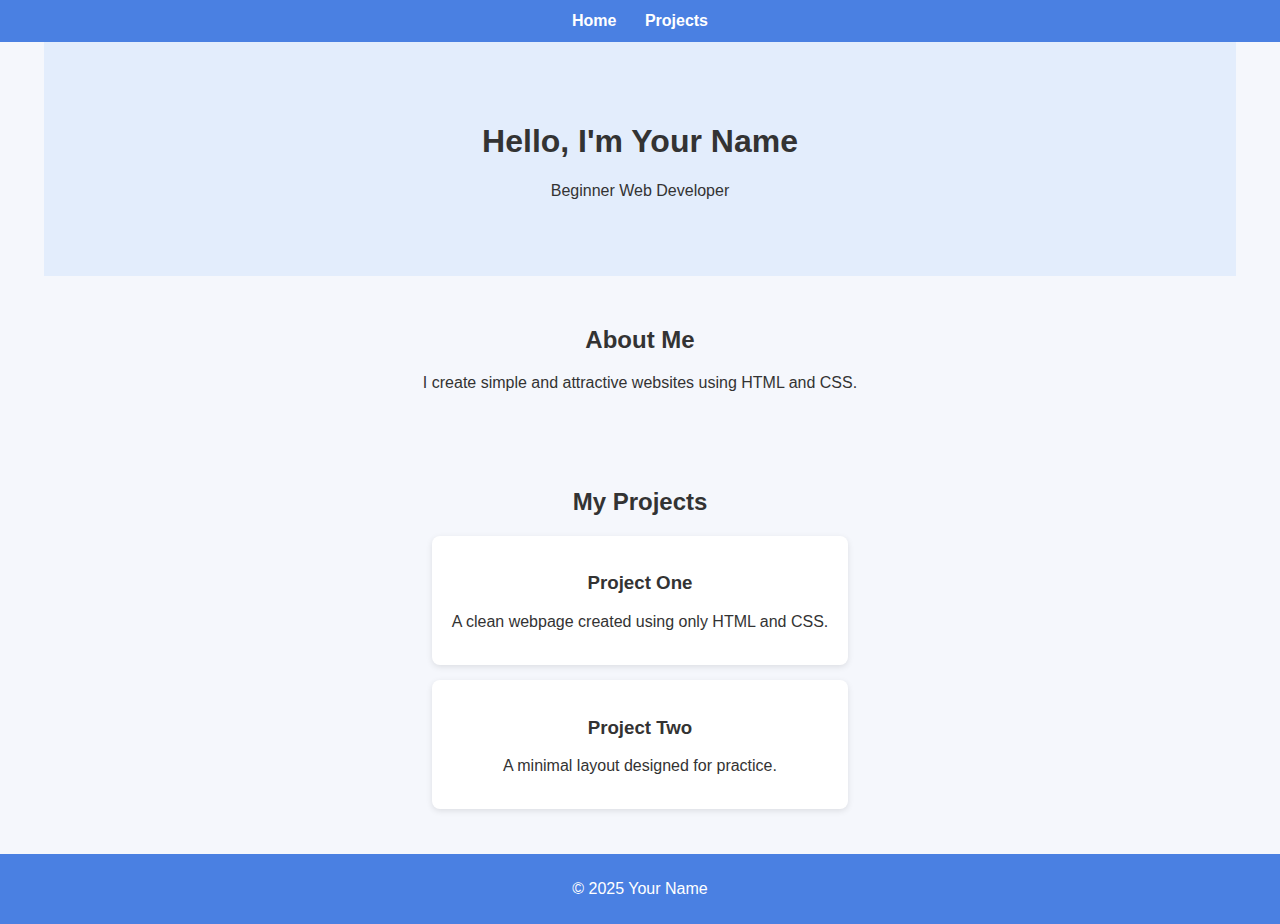
<file: L1/Index.html>
<!DOCTYPE html>
<html lang="en">
<head>
    <meta charset="UTF-8">
    <meta name="viewport" content="width=device-width, initial-scale=1.0">
    <title>My Portfolio</title>
    <link rel="stylesheet" href="style.css">
</head>
<body>

<!-- Navigation -->
<nav class="navbar">
    <a href="#">Home</a>
    <a href="#projects">Projects</a>
</nav>

<!-- Hero Section -->
<section class="hero">
    <h1>Hello, I'm Your Name</h1>
    <p>Beginner Web Developer</p>
</section>

<!-- About Section -->
<section class="about">
    <h2>About Me</h2>
    <p>I create simple and attractive websites using HTML and CSS.</p>
</section>

<!-- Projects Section -->
<section class="projects" id="projects">
    <h2>My Projects</h2>

    <div class="card">
        <h3>Project One</h3>
        <p>A clean webpage created using only HTML and CSS.</p>
    </div>

    <div class="card">
        <h3>Project Two</h3>
        <p>A minimal layout designed for practice.</p>
    </div>

</section>

<footer>
    <p>© 2025 Your Name</p>
</footer>

</body>
</html>
</file>
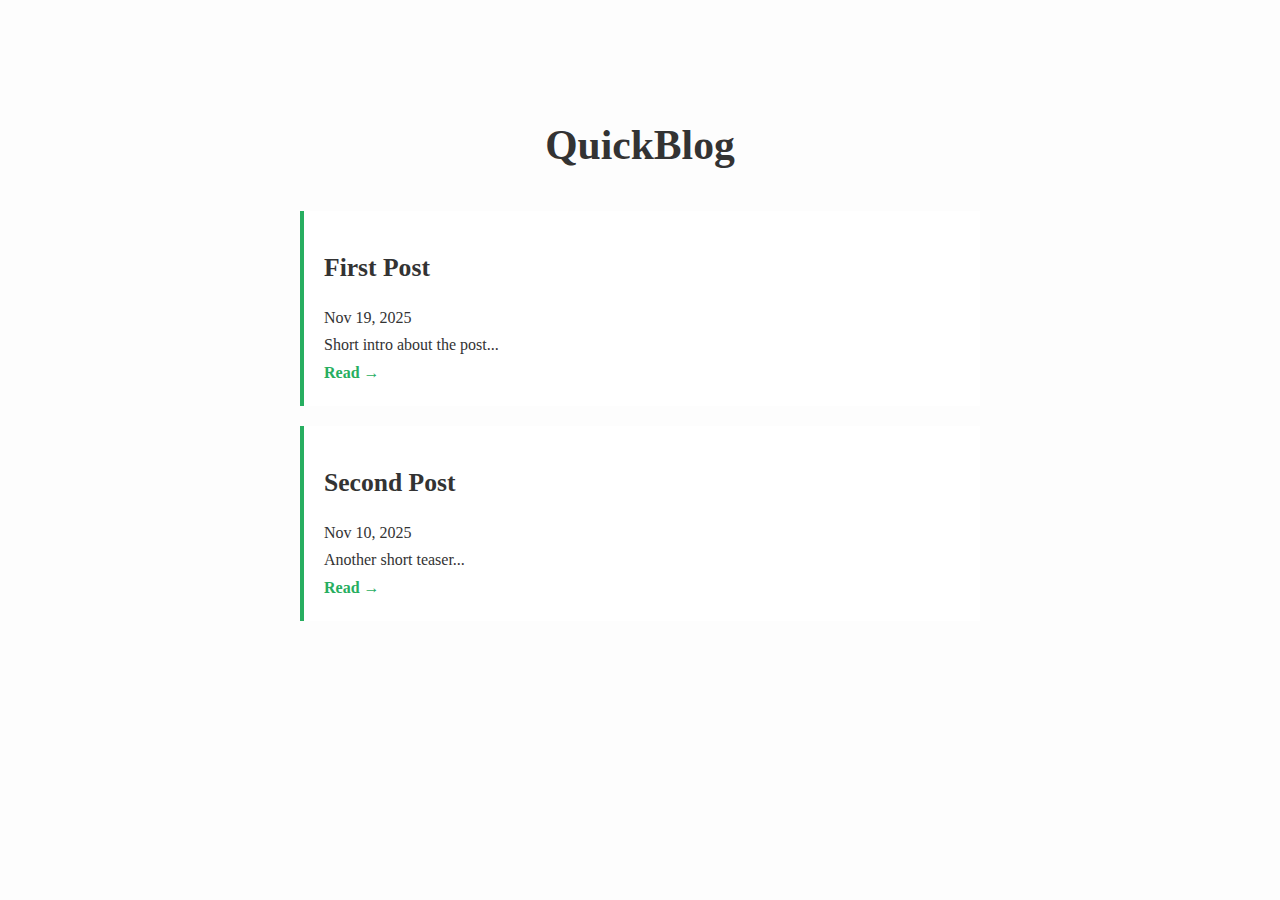
<file: index3.html>
<!DOCTYPE html>
<html lang="en">
<head>
<meta charset="UTF-8">
<meta name="viewport" content="width=device-width, initial-scale=1">
<title>QuickBlog</title>
<link rel="stylesheet" href="style3.css">
</head>
<body>

<div id="home" class="p active">
  <h1>QuickBlog</h1>
  <article onclick="location='#p1'"><h2>First Post</h2><p>Nov 19, 2025</p><p>Short intro about the post...</p><a href="#p1">Read →</a></article>
  <article onclick="location='#p2'"><h2>Second Post</h2><p>Nov 10, 2025</p><p>Another short teaser...</p><a href="#p2">Read →</a></article>
</div>

<div id="p1" class="p"><a href="#home" class="b">← Back</a><h1>First Post</h1><p>Nov 19, 2025</p><p>Full content of first post goes here.</p><a href="#home" class="b">← Back</a></div>

<div id="p2" class="p"><a href="#home" class="b">← Back</a><h1>Second Post</h1><p>Nov 10, 2025</p><p>Full content of second post.</p><a href="#home" class="b">← Back</a></div>

</body>
</html>
</file>
<file: L1/style.css>
body {
    margin: 0; font-family: Arial; background: #f5f7fc; color: #333;
}

nav {
    background: #4a80e2; text-align: center; padding: 12px;
}
nav a {
    color: #fff; margin: 0 12px; text-decoration: none; font-weight: bold;
}

.hero {
    text-align: center; padding: 60px 20px; background: #e3edfc;
}
section {
    text-align: center; padding: 30px 20px; width: 90%; margin: auto;
}

.card {
    background: #fff; padding: 18px; margin: 15px auto; max-width: 380px;
    border-radius: 8px; box-shadow: 0 2px 6px rgba(0,0,0,0.1);
}

footer {
    background: #4a80e2; color: #fff; text-align: center; padding: 10px;
}
</file>
<file: style3.css>
*{
    margin:0;padding:0;box-sizing:border-box
}
body {
    font:16px/1.7 Georgia,serif;background:#fdfdfd;color:#333;max-width:760px;margin:40px auto;padding:20px
}
h1 {
    font-size:2.6rem;text-align:center;margin:30px 0
}
h2 {
    font-size:1.6rem;margin:15px 0
}
article {
    background:#fff;padding:20px;margin:20px 0;border-left:4px solid #27ae60;cursor:pointer
}
article:hover {
    box-shadow:0 2px 10px #0001
}
a {
    color:#27ae60;text-decoration:none;font-weight:bold
}
.p {
    display:none;padding:20px
}
.p.active {
    display:block
}
.b {
    display:inline-block;margin:20px 0
}
</file>
